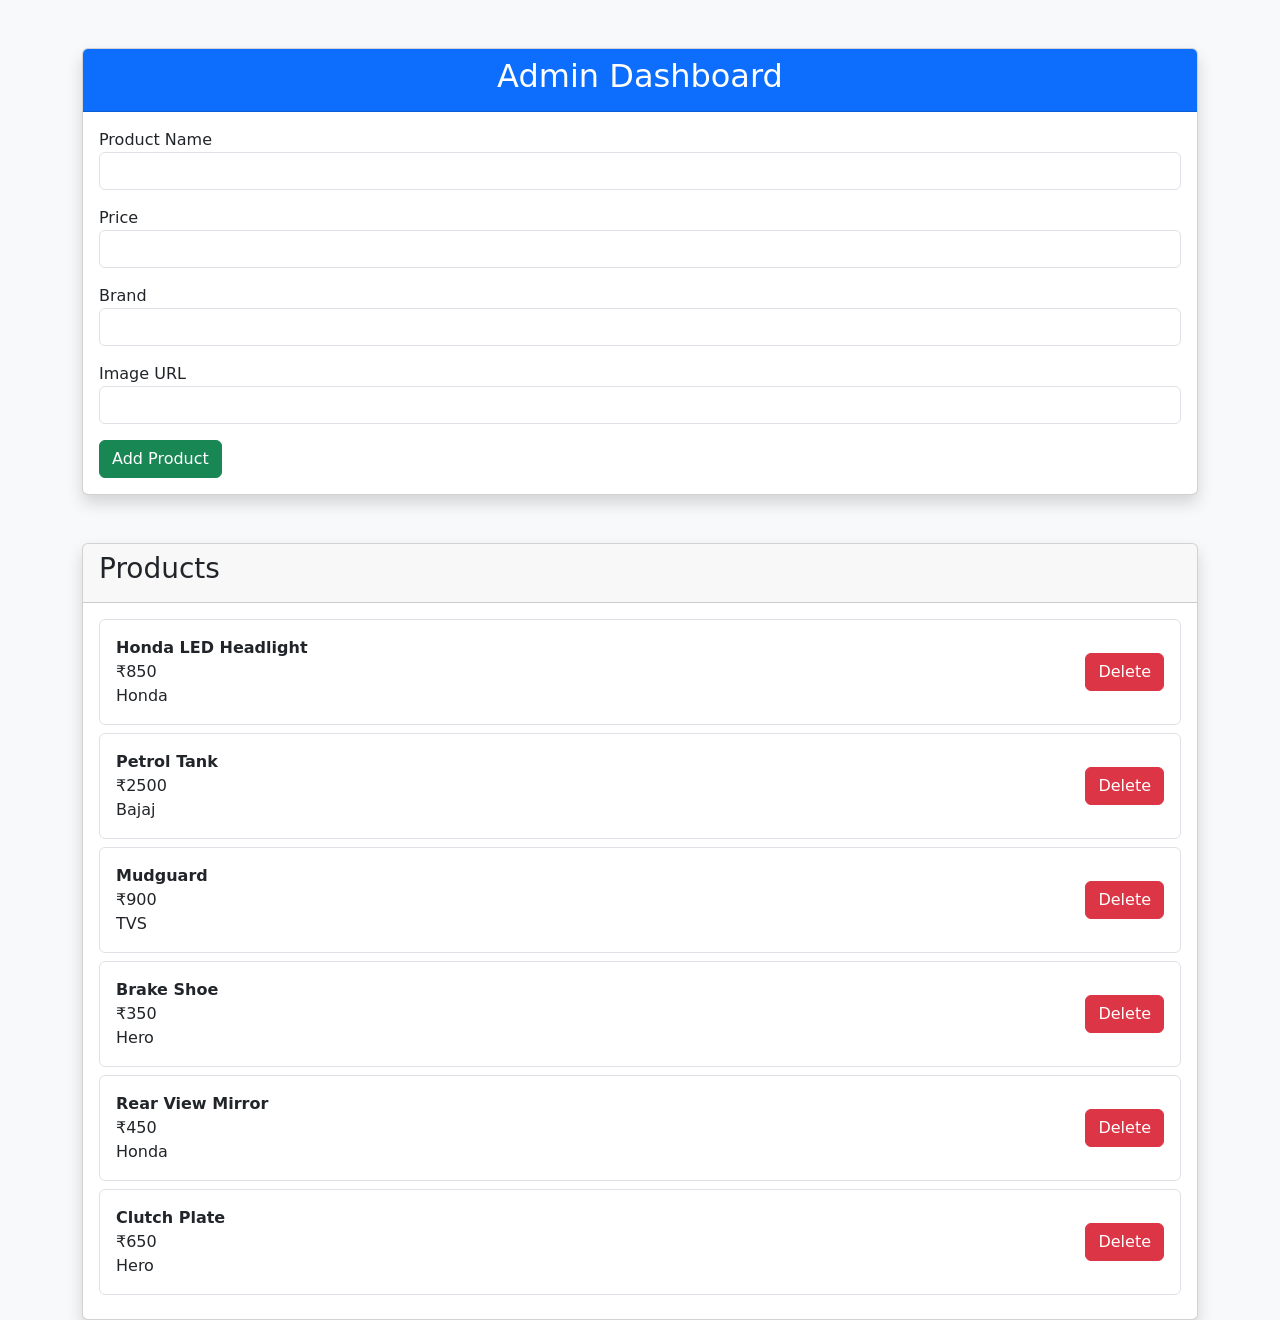
<file: admin.html>
<!DOCTYPE html>
<html lang="en">

<head>

    <meta charset="UTF-8">

    <meta name="viewport" content="width=device-width, initial-scale=1.0">

    <title>Admin Dashboard</title>

    <link href="https://cdn.jsdelivr.net/npm/bootstrap@5.3.7/dist/css/bootstrap.min.css" rel="stylesheet">

</head>

<body class="bg-light">

<div class="container mt-5">

    <div class="card shadow">

        <div class="card-header bg-primary text-white">

            <h2 class="text-center">

                Admin Dashboard

            </h2>

        </div>

        <div class="card-body">

            <div class="mb-3">

                <label>Product Name</label>

                <input
                type="text"
                id="name"
                class="form-control">

            </div>

            <div class="mb-3">

                <label>Price</label>

                <input
                type="number"
                id="price"
                class="form-control">

            </div>

            <div class="mb-3">

                <label>Brand</label>

                <input
                type="text"
                id="brand"
                class="form-control">

            </div>

            <div class="mb-3">

                <label>Image URL</label>

                <input
                type="text"
                id="image"
                class="form-control">

            </div>

            <button
            id="addProduct"
            class="btn btn-success">

                Add Product

            </button>

        </div>

    </div>

    <div class="card shadow mt-5">

        <div class="card-header">

            <h3>Products</h3>

        </div>

        <div class="card-body">

            <div id="productList">

            </div>

        </div>

    </div>

</div>

<script src="js/products.js"></script>

<script src="js/admin.js"></script>

</body>

</html>
</file>
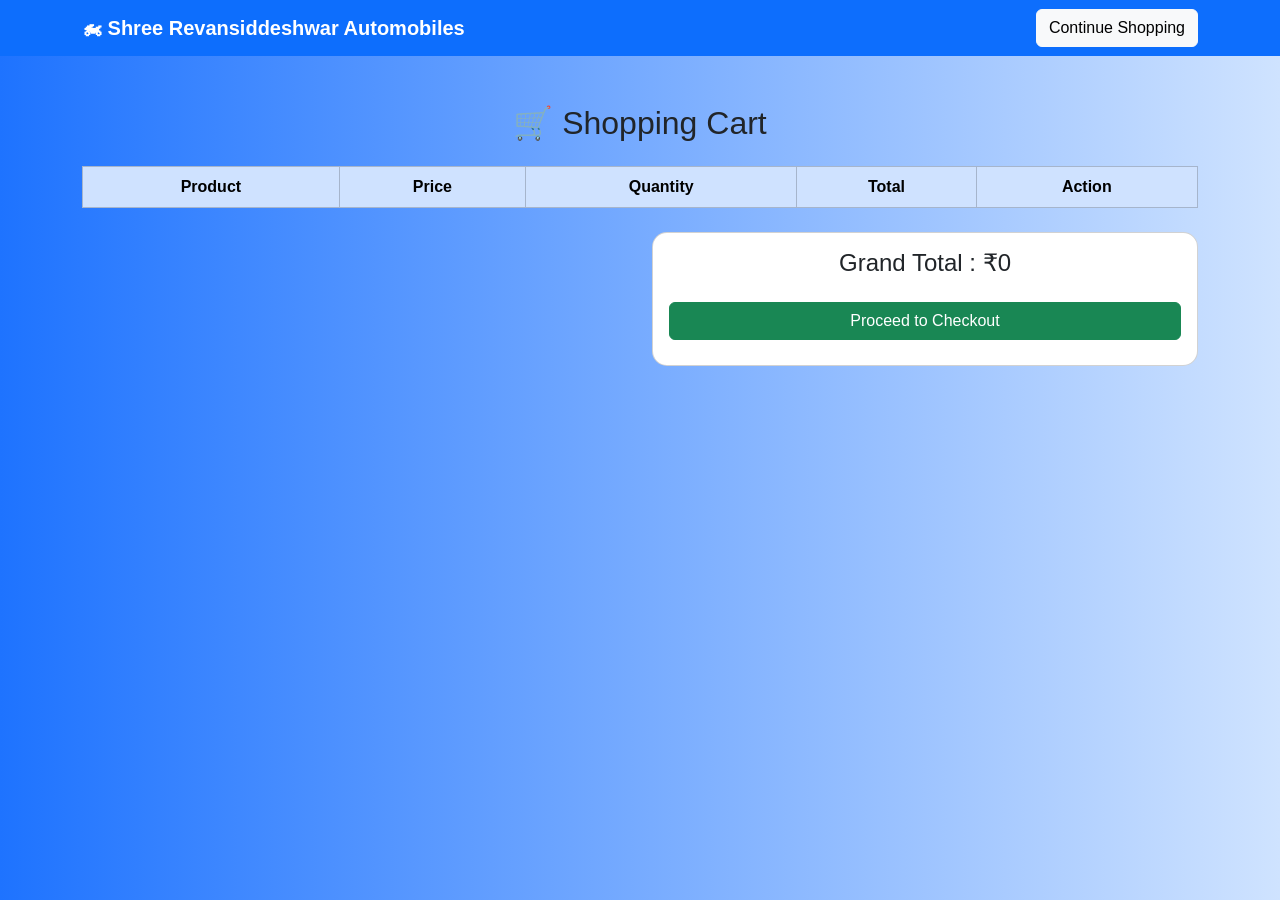
<file: cart.html>
<!DOCTYPE html>
<html lang="en">
<head>
    <meta charset="UTF-8">
    <meta name="viewport" content="width=device-width, initial-scale=1.0">
    <title>Shopping Cart | Shree Revansiddeshwar Automobiles</title>

    <link href="https://cdn.jsdelivr.net/npm/bootstrap@5.3.7/dist/css/bootstrap.min.css" rel="stylesheet">
    <link rel="stylesheet" href="css/style.css">
</head>

<body>

<!-- Navbar -->
<nav class="navbar navbar-expand-lg navbar-dark bg-primary">
    <div class="container">

        <a class="navbar-brand fw-bold" href="home.html">
            🏍 Shree Revansiddeshwar Automobiles
        </a>

        <div>
            <a href="products.html" class="btn btn-light">Continue Shopping</a>
        </div>

    </div>
</nav>

<div class="container mt-5">

    <h2 class="text-center mb-4">🛒 Shopping Cart</h2>

    <table class="table table-bordered table-hover text-center align-middle">

        <thead class="table-primary">

            <tr>
                <th>Product</th>
                <th>Price</th>
                <th>Quantity</th>
                <th>Total</th>
                <th>Action</th>
            </tr>

        </thead>

<tbody id="cart-items">

</tbody>

    </table>
    <div class="row mt-4">

    <div class="col-md-6"></div>

    <div class="col-md-6">

        <div class="card">

            <div class="card-body">

                <h4>

                    Grand Total :

                    ₹<span id="grand-total">0</span>

                </h4>

                <a href="checkout.html"
                   class="btn btn-success w-100 mt-3">

                    Proceed to Checkout

                </a>

            </div>

        </div>

    </div>

</div>
</div>
<script src="js/cart.js"></script>
</body>
</html>
</file>
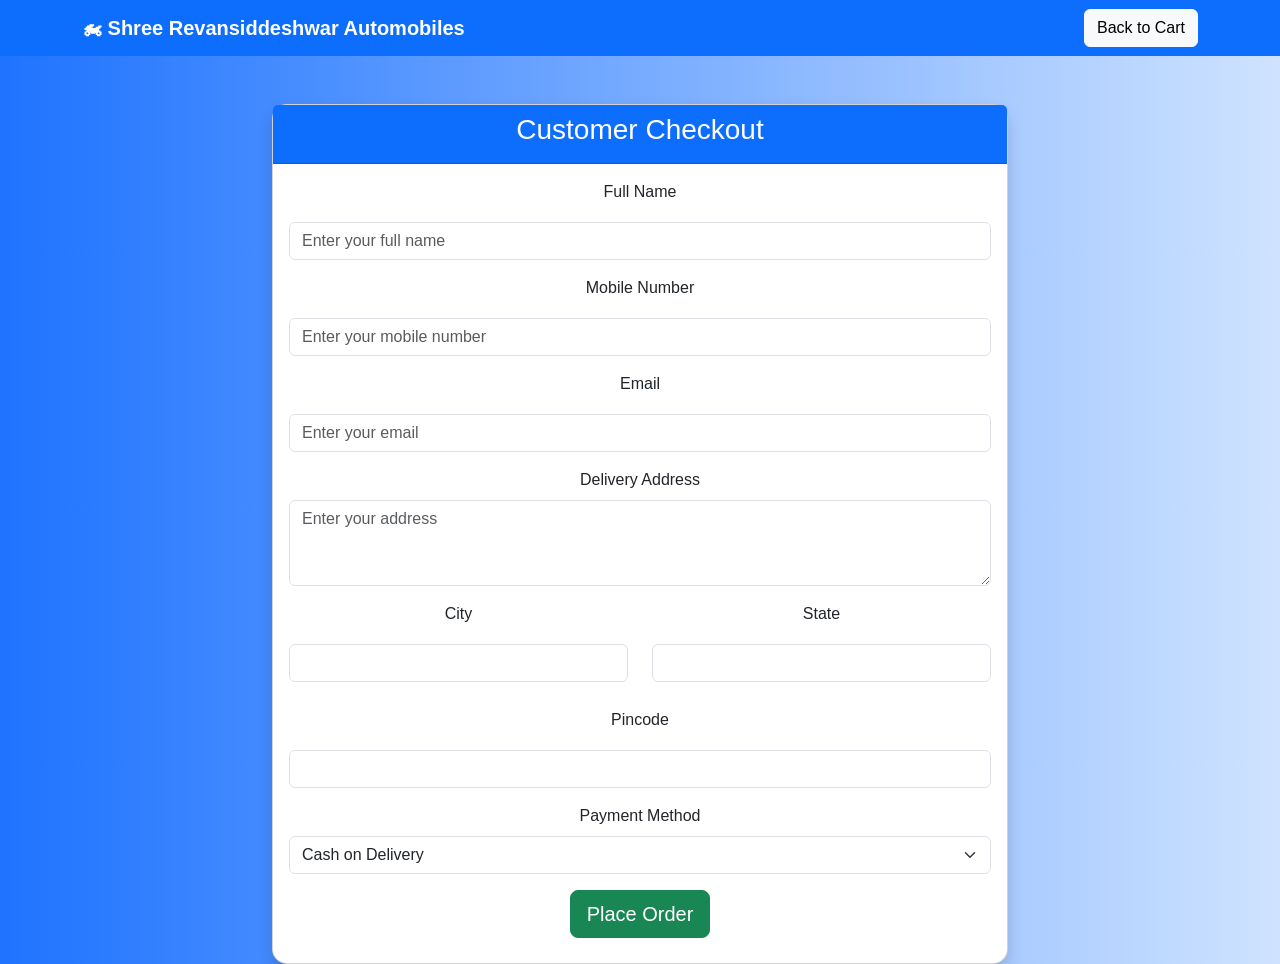
<file: checkout.html>
<!DOCTYPE html>
<html lang="en">
<head>
    <meta charset="UTF-8">
    <meta name="viewport" content="width=device-width, initial-scale=1.0">
    <title>Checkout | Shree Revansiddeshwar Automobiles</title>

    <link href="https://cdn.jsdelivr.net/npm/bootstrap@5.3.7/dist/css/bootstrap.min.css" rel="stylesheet">
    <link rel="stylesheet" href="css/style.css">
</head>

<body>

<!-- Navbar -->
<nav class="navbar navbar-expand-lg navbar-dark bg-primary">
    <div class="container">
        <a class="navbar-brand fw-bold" href="home.html">
            🏍 Shree Revansiddeshwar Automobiles
        </a>

        <a href="cart.html" class="btn btn-light">
            Back to Cart
        </a>
    </div>
</nav>

<div class="container mt-5">

    <div class="row justify-content-center">

        <div class="col-md-8">

            <div class="card shadow">

                <div class="card-header bg-primary text-white">

                    <h3 class="text-center">
                        Customer Checkout
                    </h3>

                </div>

                <div class="card-body">

                    <form>

                        <div class="mb-3">
                            <label class="form-label">Full Name</label>
                            <input type="text" class="form-control" placeholder="Enter your full name">
                        </div>

                        <div class="mb-3">
                            <label class="form-label">Mobile Number</label>
                            <input type="tel" class="form-control" placeholder="Enter your mobile number">
                        </div>

                        <div class="mb-3">
                            <label class="form-label">Email</label>
                            <input type="email" class="form-control" placeholder="Enter your email">
                        </div>

                        <div class="mb-3">
                            <label class="form-label">Delivery Address</label>
                            <textarea class="form-control" rows="3" placeholder="Enter your address"></textarea>
                        </div>

                        <div class="row">

                            <div class="col-md-6 mb-3">
                                <label class="form-label">City</label>
                                <input type="text" class="form-control">
                            </div>

                            <div class="col-md-6 mb-3">
                                <label class="form-label">State</label>
                                <input type="text" class="form-control">
                            </div>

                        </div>

                        <div class="mb-3">
                            <label class="form-label">Pincode</label>
                            <input type="text" class="form-control">
                        </div>

                        <div class="mb-3">

                            <label class="form-label">
                                Payment Method
                            </label>

                            <select class="form-select">

                                <option>Cash on Delivery</option>
                                <option>UPI</option>
                                <option>Credit Card</option>
                                <option>Debit Card</option>

                            </select>

                        </div>

                        <div class="text-center">

                            <a href="order-success.html"
                               class="btn btn-success btn-lg">

                                Place Order

                            </a>

                        </div>

                    </form>

                </div>

            </div>

        </div>

    </div>

</div>

</body>
</html>
</file>
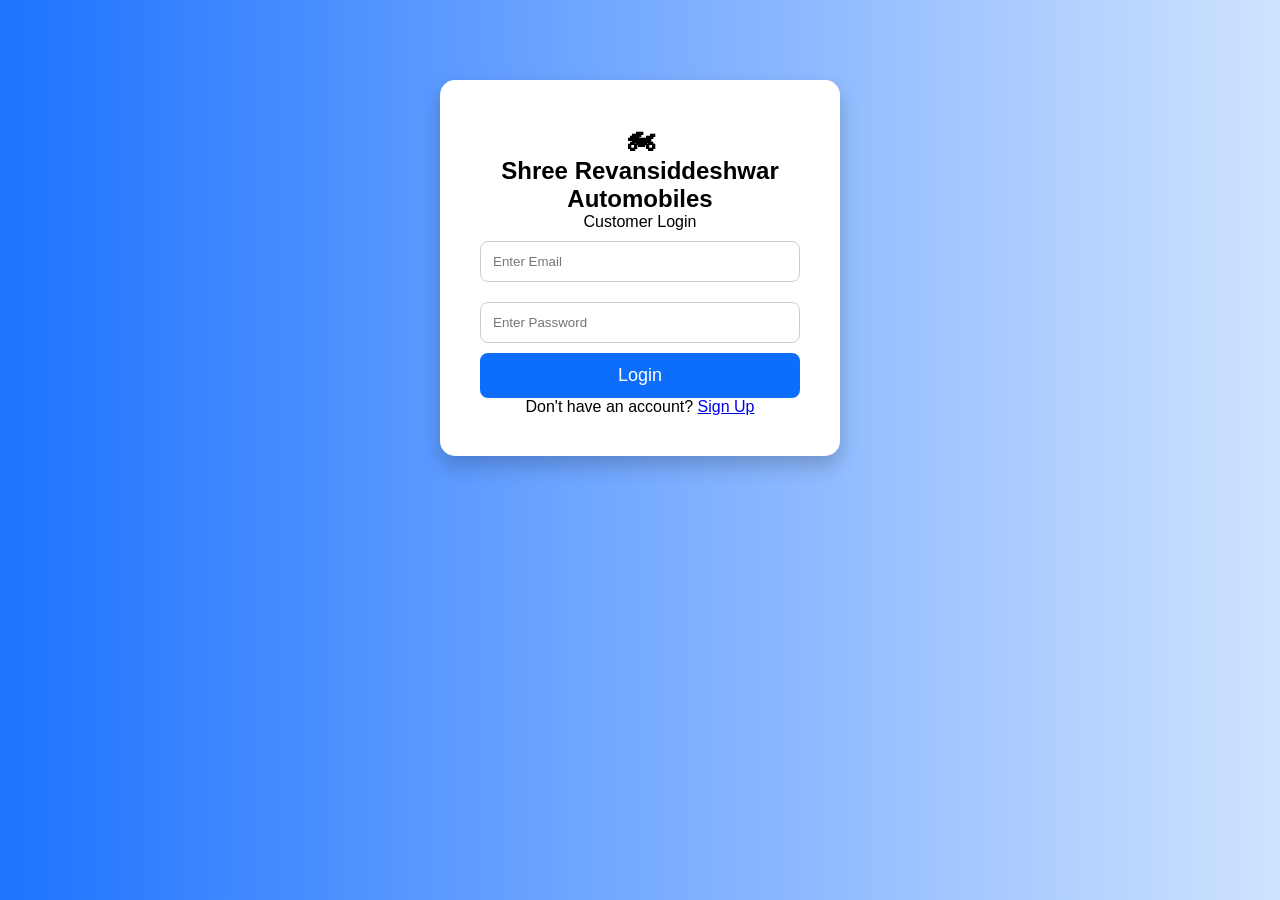
<file: login.html>
<!DOCTYPE html>
<html lang="en">
<head>
    <meta charset="UTF-8">
    <meta name="viewport" content="width=device-width, initial-scale=1.0">
    <title>Shree Revansiddeshwar Automobiles</title>

    <link rel="stylesheet" href="css/style.css">
</head>

<body>

<div class="login-container">

    <h1>🏍</h1>

    <h2>Shree Revansiddeshwar Automobiles</h2>

    <p>Customer Login</p>

    <form>

        <input type="email"
               placeholder="Enter Email">

        <input type="password"
               placeholder="Enter Password">

        <button type="submit">
            Login
        </button>

    </form>

    <p>
        Don't have an account?

        <a href="signup.html">

            Sign Up

        </a>

    </p>

</div>

<script src="js/script.js"></script>

</body>

</html>
</file>
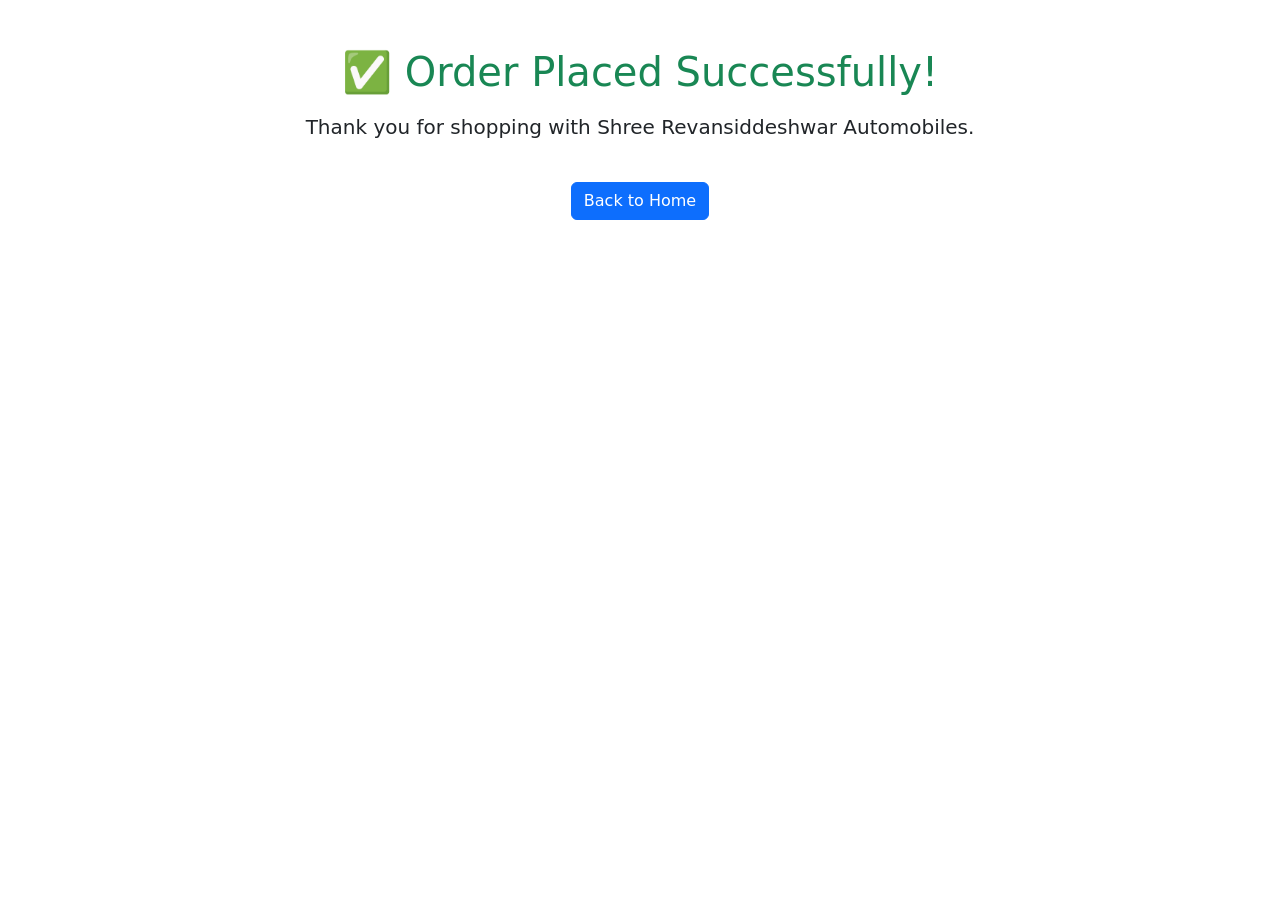
<file: order-success.html>
<!DOCTYPE html>
<html lang="en">
<head>
<meta charset="UTF-8">
<meta name="viewport" content="width=device-width, initial-scale=1.0">

<title>Order Successful</title>

<link href="https://cdn.jsdelivr.net/npm/bootstrap@5.3.7/dist/css/bootstrap.min.css" rel="stylesheet">

</head>

<body>

<div class="container text-center mt-5">

<h1 class="text-success">

✅ Order Placed Successfully!

</h1>

<p class="lead mt-3">

Thank you for shopping with

<strong>Shree Revansiddeshwar Automobiles</strong>.

</p>

<a href="home.html" class="btn btn-primary mt-4">

Back to Home

</a>

</div>

</body>
</html>
</file>
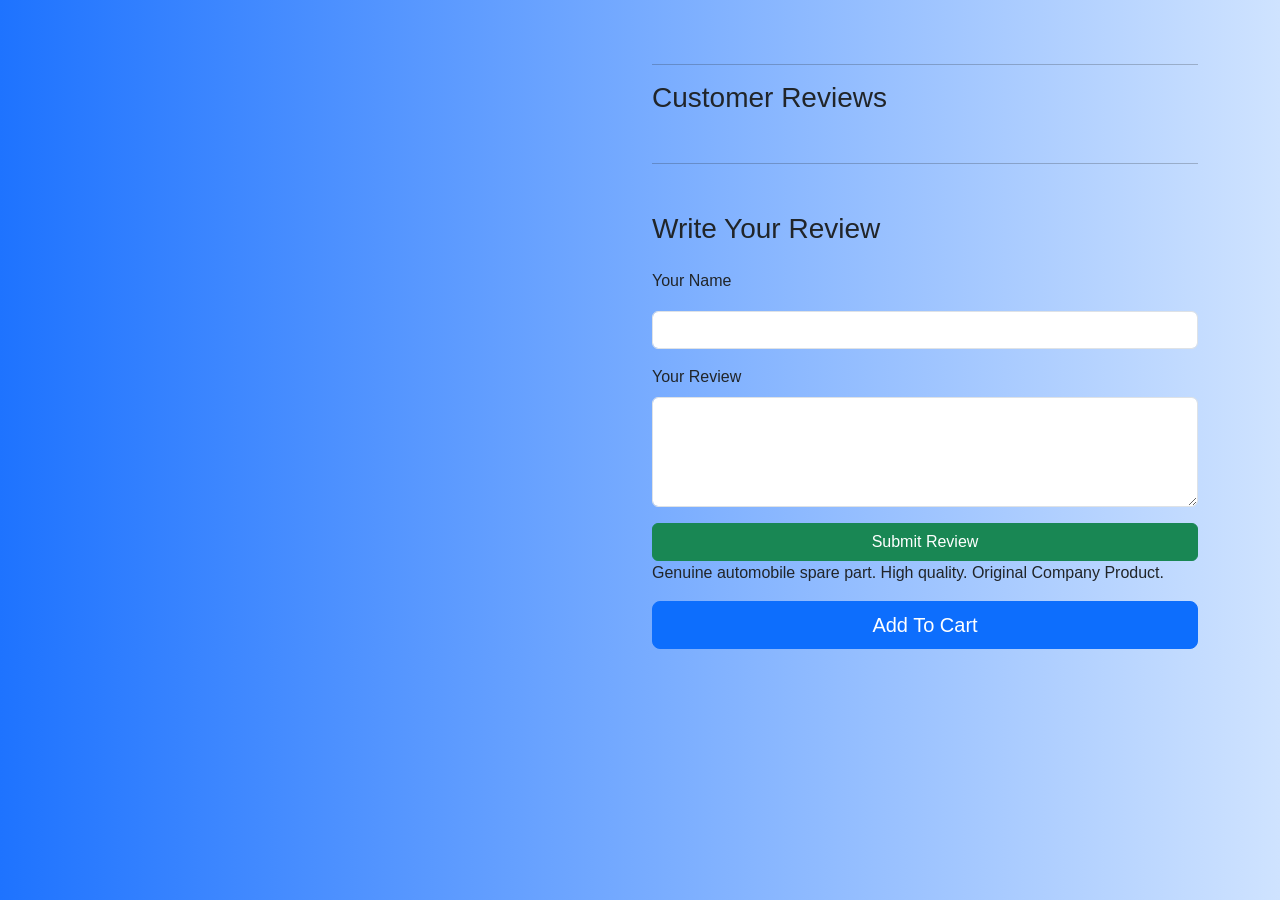
<file: product-details.html>
<!DOCTYPE html>
<html lang="en">

<head>
    <meta charset="UTF-8">
    <meta name="viewport" content="width=device-width, initial-scale=1.0">
    <title>Product Details</title>

    <link href="https://cdn.jsdelivr.net/npm/bootstrap@5.3.7/dist/css/bootstrap.min.css" rel="stylesheet">
    <link rel="stylesheet" href="css/style.css">
</head>

<body>

<div class="container mt-5">

    <div class="row">

        <div class="col-md-6">

            <img
                id="product-image"
                class="img-fluid rounded shadow">

        </div>

        <div class="col-md-6">

            <h2 id="product-name"></h2>

<h4 class="text-warning"
id="product-rating">
</h4>

<h3
class="text-success"
id="product-price">
</h3>

<h5
id="product-brand">
</h5>

<hr>

<h3>

Customer Reviews

</h3>

<div id="reviews">

</div>

<hr class="my-5">

<h3 class="mb-4">

Write Your Review

</h3>

<div class="mb-3">

<label class="form-label">

Your Name

</label>

<input
type="text"
id="reviewName"
class="form-control">

</div>

<div class="mb-3">

<label class="form-label">

Your Review

</label>

<textarea
id="reviewComment"
class="form-control"
rows="4">

</textarea>

</div>

<button
id="submitReview"
class="btn btn-success">

Submit Review

</button>

            <p>

                Genuine automobile spare part.

                High quality.

                Original Company Product.

            </p>

            <button
                id="detail-cart"
                class="btn btn-primary btn-lg">

                Add To Cart

            </button>

        </div>

    </div>

</div>

<script src="js/products.js"></script>

<script src="js/productDetails.js"></script>

<script src="js/script.js"></script>

</body>

</html>
</file>
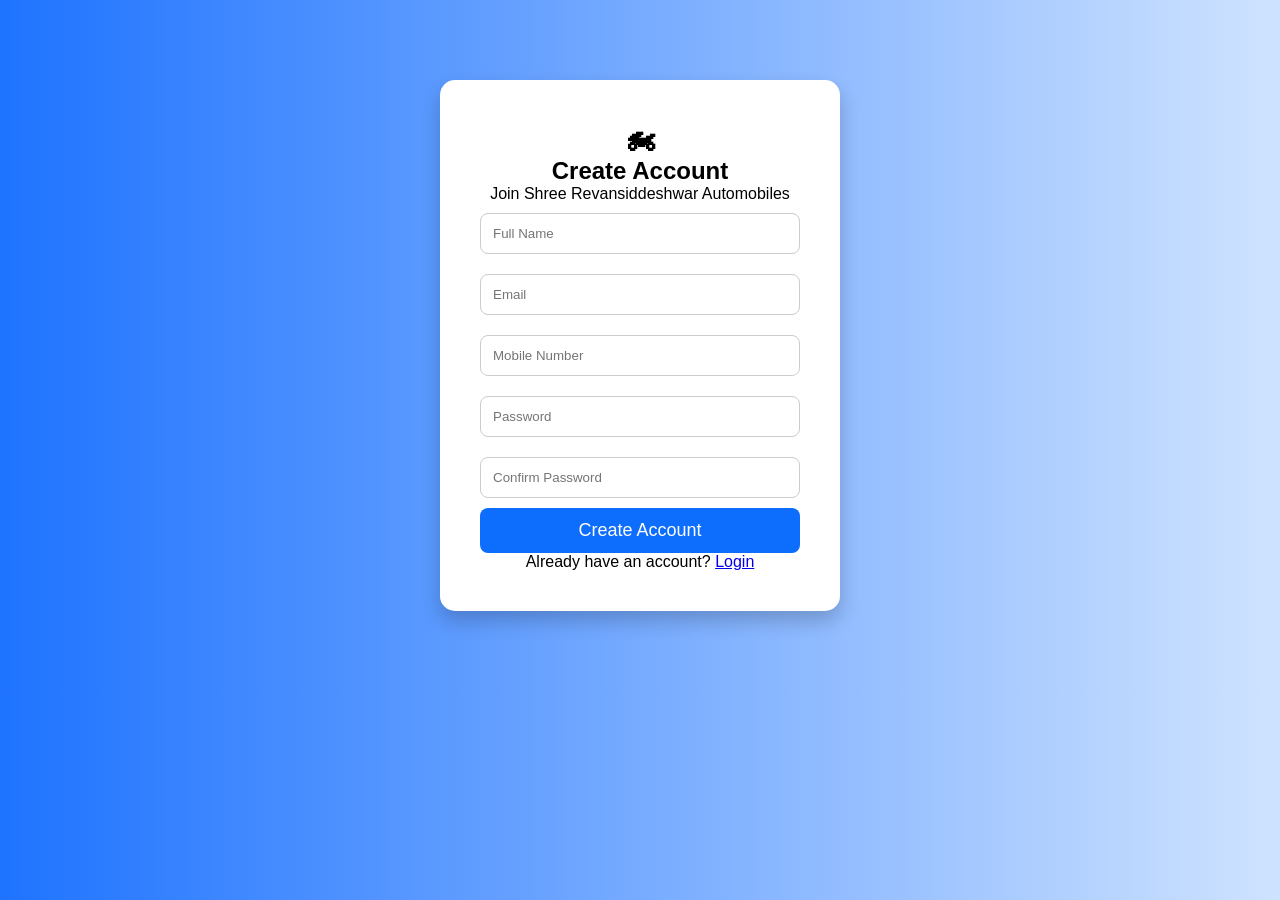
<file: signup.html>
<!DOCTYPE html>
<html lang="en">
<head>
    <meta charset="UTF-8">
    <meta name="viewport" content="width=device-width, initial-scale=1.0">
    <title>Create Account | Shree Revansiddeshwar Automobiles</title>

    <link rel="stylesheet" href="css/style.css">
</head>
<body>

<div class="signup-container">

    <h1>🏍</h1>

    <h2>Create Account</h2>

    <p>Join Shree Revansiddeshwar Automobiles</p>

    <form>

        <input type="text" placeholder="Full Name">

        <input type="email" placeholder="Email">

        <input type="tel" placeholder="Mobile Number">

        <input type="password" placeholder="Password">

        <input type="password" placeholder="Confirm Password">

        <button>Create Account</button>

    </form>

    <p>

        Already have an account?

        <a href="login.html">Login</a>

    </p>

</div>

</body>
</html>
</file>
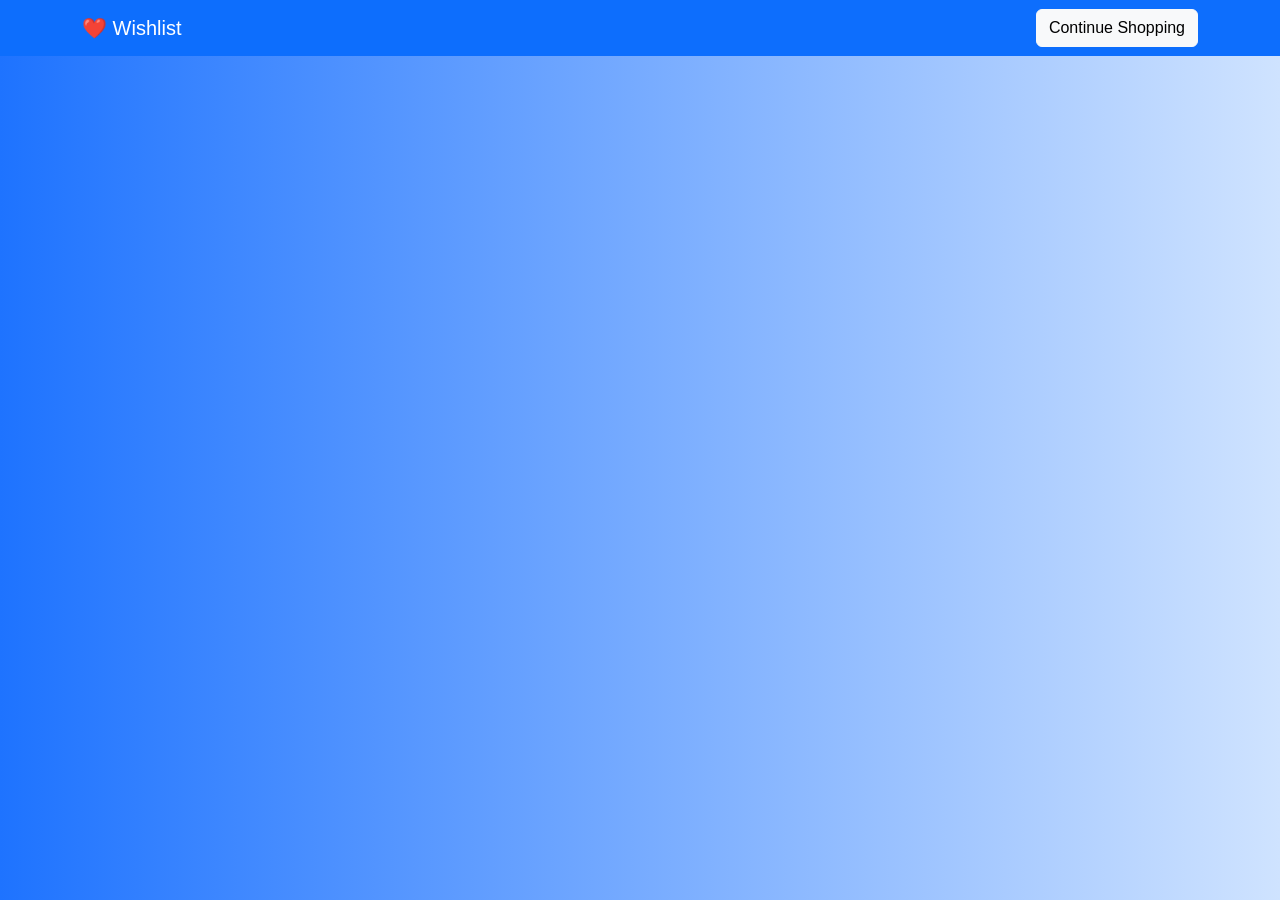
<file: wishlist.html>
<!DOCTYPE html>
<html lang="en">

<head>

<meta charset="UTF-8">

<meta name="viewport"
content="width=device-width,initial-scale=1.0">

<title>Wishlist</title>

<link
href="https://cdn.jsdelivr.net/npm/bootstrap@5.3.7/dist/css/bootstrap.min.css"
rel="stylesheet">

<link rel="stylesheet"
href="css/style.css">

</head>

<body>

<nav class="navbar navbar-dark bg-primary">

<div class="container">

<a class="navbar-brand">

❤️ Wishlist

</a>

<a href="products.html"
class="btn btn-light">

Continue Shopping

</a>

</div>

</nav>

<div class="container mt-5">

<div class="row"
id="wishlist-container">

</div>

</div>

<script src="js/products.js"></script>

<script src="js/wishlist.js"></script>

</body>

</html>
</file>
<file: css/style.css>
*{
    margin:0;
    padding:0;
    box-sizing:border-box;
    font-family:Arial, Helvetica, sans-serif;
}

/* Login & Signup */

body{
    background:linear-gradient(to right,#1e73ff,#cfe3ff);
}

.login-container,
.signup-container{

    width:400px;

    background:white;

    padding:40px;

    border-radius:15px;

    box-shadow:0 10px 20px rgba(0,0,0,.2);

    text-align:center;

    margin:80px auto;

}

input{

    width:100%;

    padding:12px;

    margin:10px 0;

    border-radius:8px;

    border:1px solid #ccc;

}

button{

    width:100%;

    padding:12px;

    border:none;

    border-radius:8px;

    background:#0d6efd;

    color:white;

    font-size:18px;

    cursor:pointer;

}

button:hover{

    background:#084298;

}

/* Home Page */

.hero{

    margin-top:90px;

    padding:70px 0;

}

.hero h1{

    font-size:50px;

    color:#0d6efd;

    font-weight:bold;

}

.hero p{

    font-size:22px;

    margin:20px 0;

}

.hero img{

    width:100%;

    border-radius:15px;

}

.brand-card{

    transition:.3s;

    cursor:pointer;

}

.brand-card:hover{

    transform:translateY(-8px);

    box-shadow:0 10px 20px rgba(0,0,0,.2);

}

.brand-card{

border:none;

border-radius:15px;

transition:.4s;

box-shadow:0 8px 18px rgba(0,0,0,.15);

}

.brand-card:hover{

transform:translateY(-10px);

}

.brand-card img{

object-fit:contain;

}

.card-body{

padding-bottom:25px;

}

.product-card{

    border:none;

    border-radius:15px;

    overflow:hidden;

    transition:.3s;

    box-shadow:0 8px 18px rgba(0,0,0,.15);

}

.product-card:hover{

    transform:translateY(-8px);

}

.product-card img{

    height:220px;

    object-fit:cover;

}

.btn-outline-primary {
    font-weight: 600;
}

.btn-primary,
.btn-outline-primary {
    border-radius: 8px;
}

/* Brand Logo */

.brand-logo{
    width:100%;
    height:180px;
    object-fit:contain;
    padding:20px;
    background:#fff;
}

/* Brand Card */

.brand-card{
    border:none;
    border-radius:15px;
    overflow:hidden;
    transition:0.3s;
    box-shadow:0 8px 20px rgba(0,0,0,0.15);
}

.brand-card:hover{
    transform:translateY(-8px);
}

table{
    background:white;
}

table th{
    text-align:center;
}

table td{
    vertical-align:middle;
}

.card{
    border-radius:15px;
}

.card-header{
    border-top-left-radius:15px;
    border-top-right-radius:15px;
}

.product-card{

    border:none;

    border-radius:15px;

    overflow:hidden;

    transition:0.3s;

    box-shadow:0 10px 20px rgba(0,0,0,.15);

}

.product-card:hover{

    transform:translateY(-8px);

}

.product-image{

    height:220px;

    object-fit:cover;

}

.card-body{

    text-align:center;

}
</file>
